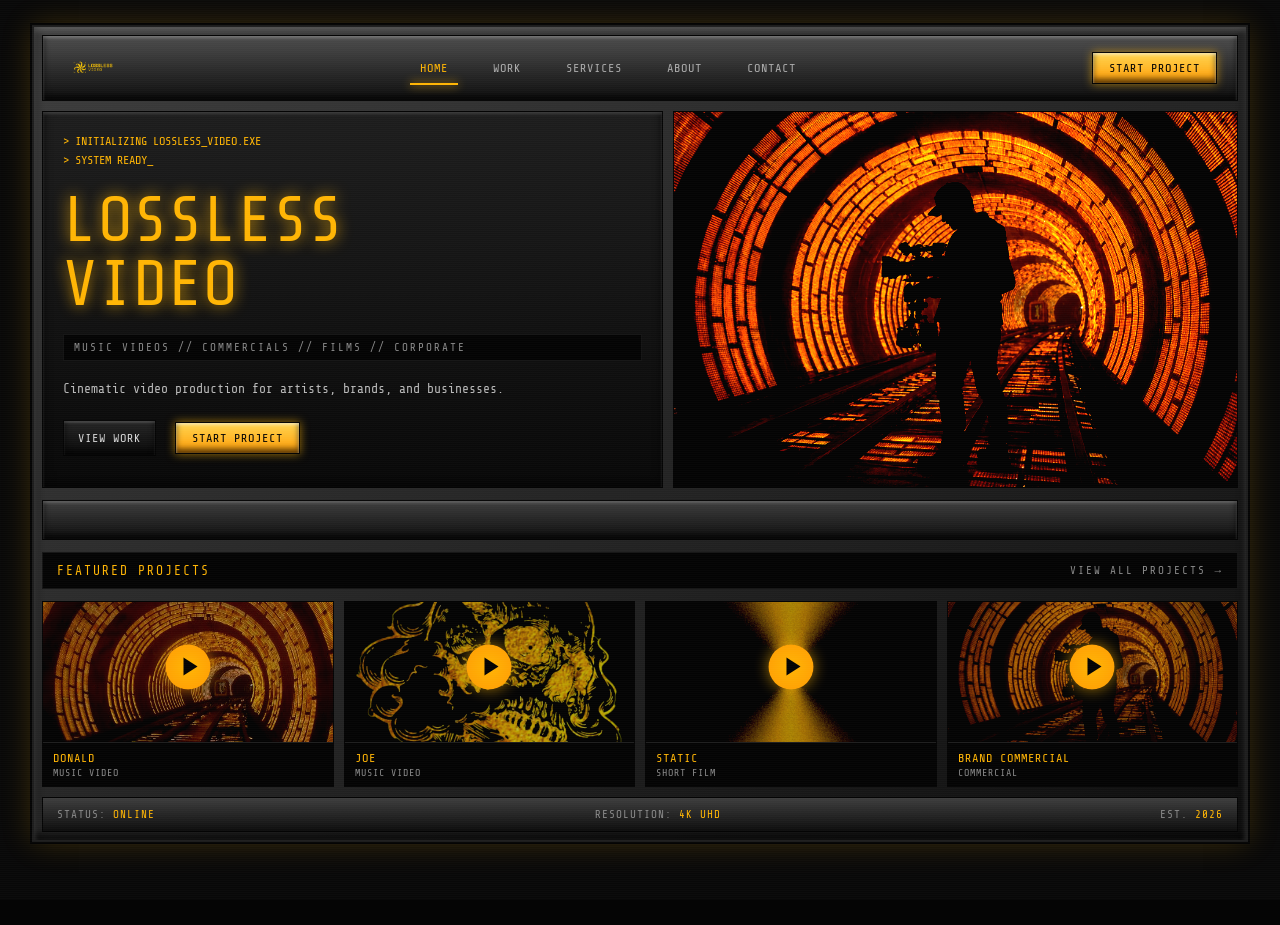
<file: index.html>
<!DOCTYPE html>
<html lang="en">
<head>
<meta charset="UTF-8">
<meta name="viewport" content="width=device-width, initial-scale=1.0">
<title>Lossless Video — Cinematic Video Production</title>
<link rel="stylesheet" href="assets/css/style.css">
</head>

<body>

<div class="wrapper">

    <!-- NAV -->
    <div class="navbar">
        <div class="logo">
            <a href="index.html"><img src="assets/images/L_logo.png" alt="Lossless Video"></a>
        </div>
        <div class="nav-links" id="navLinks">
            <a href="index.html">HOME</a>
            <a href="work.html">WORK</a>
            <a href="services.html">SERVICES</a>
            <a href="about.html">ABOUT</a>
            <a href="contact.html">CONTACT</a>
            <div class="nav-indicator" id="indicator"></div>
        </div>
        <a href="contact.html" class="nav-btn">START PROJECT</a>
    </div>

    <!-- HERO -->
    <div class="hero">
        <div class="panel">
            <div class="terminal">
                &gt; INITIALIZING LOSSLESS_VIDEO.EXE<br>
                &gt; SYSTEM READY<span class="cursor">_</span>
            </div>

            <div class="hero-title">LOSSLESS<br>VIDEO</div>

            <div class="tags">MUSIC VIDEOS // COMMERCIALS // FILMS // CORPORATE</div>

            <div class="desc">Cinematic video production for artists, brands, and businesses.</div>

            <div>
                <a href="work.html" class="btn">VIEW WORK</a>
                <a href="contact.html" class="btn primary">START PROJECT</a>
            </div>
        </div>

        <div class="hero-right panel">
            <img src="assets/images/L_hero.png" alt="Lossless Video hero">
            <div class="scan-line"></div>
        </div>
    </div>

    <div class="divider"></div>

    <!-- FEATURED PROJECTS -->
    <div class="projects">
        <div class="section-header">
            <span>FEATURED PROJECTS</span>
            <a href="work.html">VIEW ALL PROJECTS →</a>
        </div>
        <div class="cards" id="featuredCards"></div>
    </div>

    <!-- FOOTER -->
    <div class="footer">
        <div>STATUS: <span>ONLINE</span></div>
        <div>RESOLUTION: <span>4K UHD</span></div>
        <div>EST. <span data-year>2025</span></div>
    </div>

</div>

<script src="assets/js/projects.js"></script>
<script src="assets/js/main.js"></script>
<script>
    // Render featured projects from projects.js
    const grid = document.getElementById('featuredCards');
    PROJECTS.filter(p => p.featured).slice(0, 4).forEach(p => {
        const a = document.createElement('a');
        a.href = `project.html?id=${p.id}`;
        a.className = 'card';
        a.innerHTML = `
            <img src="${p.poster}" alt="${p.title}">
            <div class="play"></div>
            <div class="card-info">
                <div class="card-title">${p.title.toUpperCase()}</div>
                <div class="card-type">${p.type.toUpperCase()}</div>
            </div>
        `;
        grid.appendChild(a);
    });
</script>

</body>
</html>
</file>
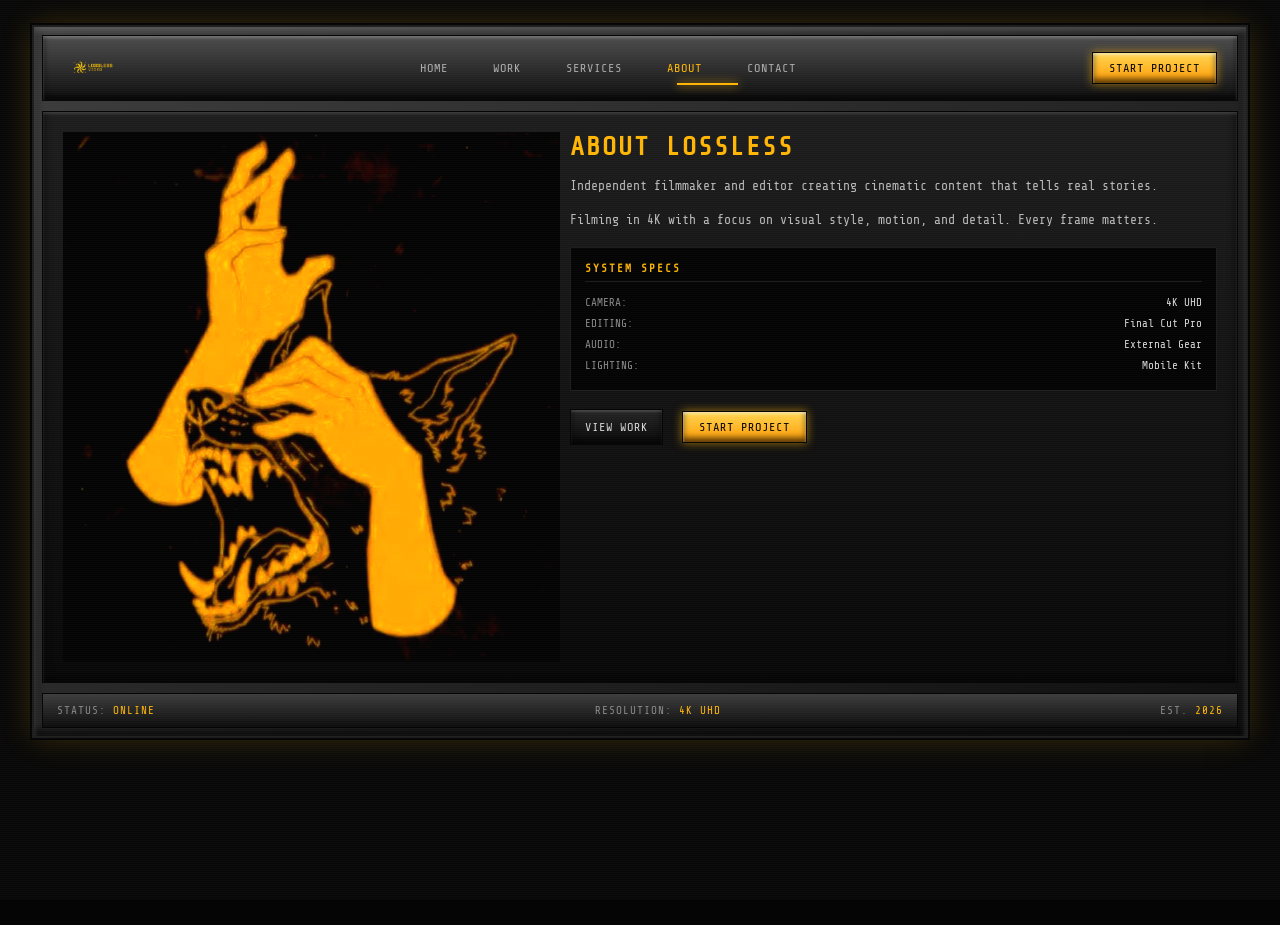
<file: about.html>
<!DOCTYPE html>
<html lang="en">
<head>
<meta charset="UTF-8">
<meta name="viewport" content="width=device-width, initial-scale=1.0">
<title>About — Lossless Video</title>
<link rel="stylesheet" href="assets/css/style.css">
</head>

<body>

<div class="wrapper">

    <!-- NAV -->
    <div class="navbar">
        <div class="logo">
            <a href="index.html"><img src="assets/images/L_logo.png" alt="Lossless Video"></a>
        </div>
        <div class="nav-links" id="navLinks">
            <a href="index.html">HOME</a>
            <a href="work.html">WORK</a>
            <a href="services.html">SERVICES</a>
            <a href="about.html">ABOUT</a>
            <a href="contact.html">CONTACT</a>
            <div class="nav-indicator" id="indicator"></div>
        </div>
        <a href="contact.html" class="nav-btn">START PROJECT</a>
    </div>

    <div class="panel" style="margin-top:10px;">
        <div class="about-grid">

            <div class="panel about-img">
                <img src="assets/images/L_wolf.jpg" alt="Lossless Video studio">
            </div>

            <div class="about-text">
                <h2>ABOUT LOSSLESS</h2>

                <p>
                    Independent filmmaker and editor creating cinematic content
                    that tells real stories.
                </p>

                <p>
                    Filming in 4K with a focus on visual style, motion, and detail.
                    Every frame matters.
                </p>

                <div class="specs-box">
                    <h4>SYSTEM SPECS</h4>
                    <div class="spec"><span>CAMERA:</span><span>4K UHD</span></div>
                    <div class="spec"><span>EDITING:</span><span>Final Cut Pro</span></div>
                    <div class="spec"><span>AUDIO:</span><span>External Gear</span></div>
                    <div class="spec"><span>LIGHTING:</span><span>Mobile Kit</span></div>
                </div>

                <div style="margin-top:18px;">
                    <a href="work.html" class="btn">VIEW WORK</a>
                    <a href="contact.html" class="btn primary">START PROJECT</a>
                </div>
            </div>

        </div>
    </div>

    <!-- FOOTER -->
    <div class="footer">
        <div>STATUS: <span>ONLINE</span></div>
        <div>RESOLUTION: <span>4K UHD</span></div>
        <div>EST. <span data-year>2025</span></div>
    </div>

</div>

<script src="assets/js/main.js"></script>

</body>
</html>
</file>
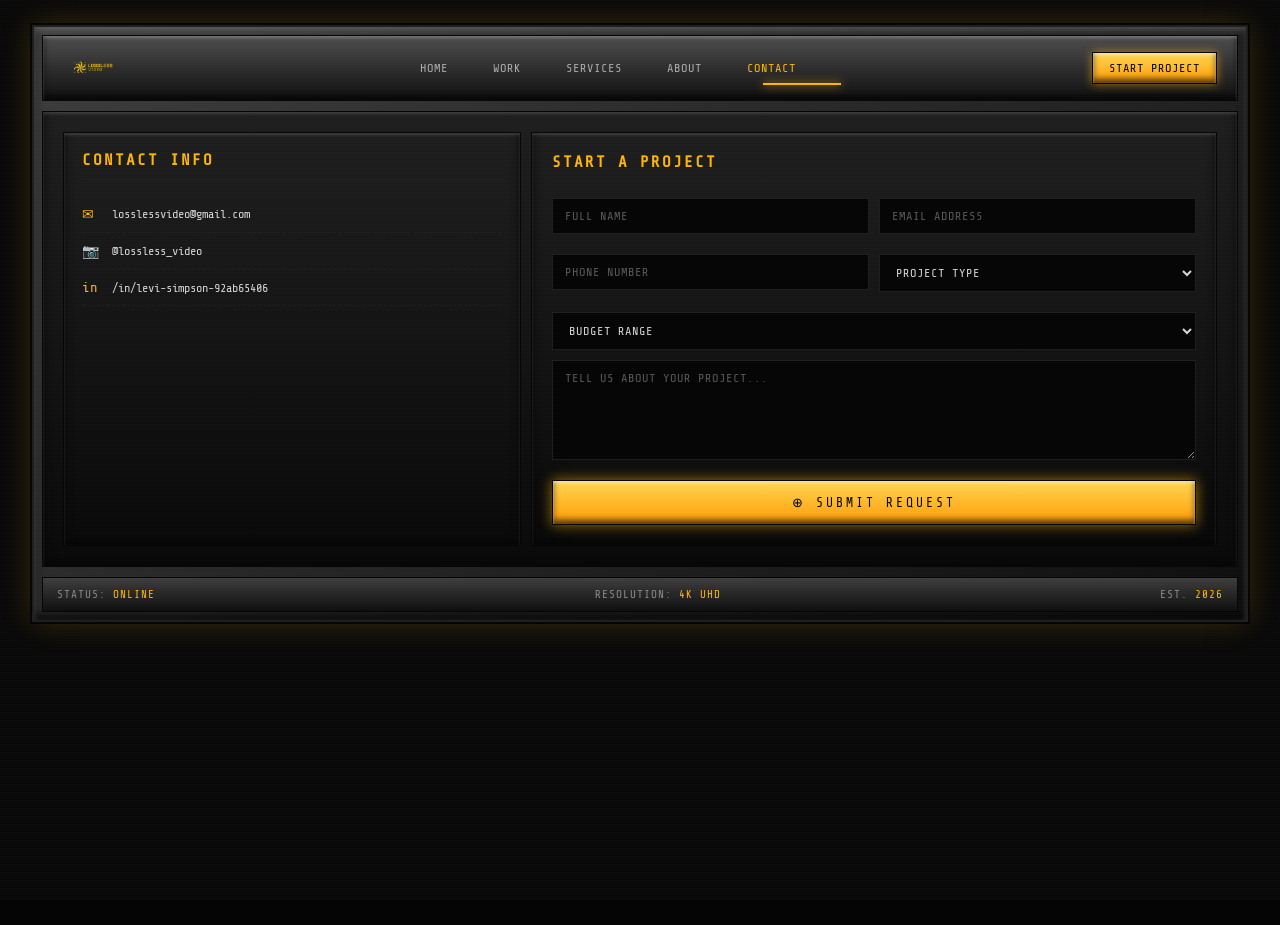
<file: contact.html>
<!DOCTYPE html>
<html lang="en">
<head>
<meta charset="UTF-8">
<meta name="viewport" content="width=device-width, initial-scale=1.0">
<title>Contact — Lossless Video</title>
<link rel="stylesheet" href="assets/css/style.css">
</head>

<body>

<div class="wrapper">

    <!-- NAV -->
    <div class="navbar">
        <div class="logo">
            <a href="index.html"><img src="assets/images/L_logo.png" alt="Lossless Video"></a>
        </div>
        <div class="nav-links" id="navLinks">
            <a href="index.html">HOME</a>
            <a href="work.html">WORK</a>
            <a href="services.html">SERVICES</a>
            <a href="about.html">ABOUT</a>
            <a href="contact.html">CONTACT</a>
            <div class="nav-indicator" id="indicator"></div>
        </div>
        <a href="contact.html" class="nav-btn">START PROJECT</a>
    </div>

    <div class="panel" style="margin-top:10px;">
        <div class="contact-grid">

            <!-- CONTACT INFO -->
            <div class="contact-info panel">
                <h2>CONTACT INFO</h2>

                <div class="item">
                    <span class="item-icon">✉</span>
                    <a href="mailto:losslessvideo@gmail.com">losslessvideo@gmail.com</a>
                </div>

                <div class="item">
                    <span class="item-icon">📷</span>
                    <a href="https://instagram.com/lossless_video" target="_blank" rel="noopener">@lossless_video</a>
                </div>

                <div class="item">
                    <span class="item-icon">in</span>
                    <a href="https://linkedin.com/in/levi-simpson-92ab65406" target="_blank" rel="noopener">/in/levi-simpson-92ab65406</a>
                </div>
            </div>

            <!-- FORM -->
            <div class="form-panel panel">
                <h2>START A PROJECT</h2>

                <!--
                    HOW THE FORM IS WIRED
                    ---------------------
                    This form posts to a hidden iframe which targets a Google Form.
                    Until you set up your Google Form, the form will collect data
                    but submissions go nowhere. To wire it up:

                      1. Create a Google Form at forms.google.com with these fields
                         (in this order, matching the names below):
                           - Full Name (short answer)
                           - Email Address (short answer)
                           - Phone Number (short answer)
                           - Project Type (multiple choice or short answer)
                           - Budget Range (multiple choice or short answer)
                           - Tell us about your project (paragraph)

                      2. Click "Send" → "Link" icon → copy the form URL.
                         It looks like: https://docs.google.com/forms/d/e/FORM_ID/viewform
                         Change "viewform" to "formResponse" — that's your form ACTION URL.

                      3. To find each field's "entry.XXXXXX" name:
                         Open the form preview, right-click each field → Inspect.
                         Look for name="entry.123456789".

                      4. Paste the action URL into the form's `action=` below,
                         and replace each `entry.0000000000` with the real entry ID.

                    Full step-by-step is in README.md.
                -->
                <form id="contactForm"
                      action="https://docs.google.com/forms/d/e/PASTE_YOUR_FORM_ID/formResponse"
                      method="POST"
                      target="hidden_iframe"
                      onsubmit="handleSubmit()">

                    <div class="form-row">
                        <div class="field">
                            <input type="text" name="entry.0000000001" placeholder="FULL NAME" required>
                        </div>
                        <div class="field">
                            <input type="email" name="entry.0000000002" placeholder="EMAIL ADDRESS" required>
                        </div>
                    </div>

                    <div class="form-row">
                        <div class="field">
                            <input type="tel" name="entry.0000000003" placeholder="PHONE NUMBER">
                        </div>
                        <div class="field">
                            <select name="entry.0000000004" required>
                                <option value="">PROJECT TYPE</option>
                                <option>Music Video</option>
                                <option>Commercial</option>
                                <option>Short Film</option>
                                <option>Corporate</option>
                                <option>Other</option>
                            </select>
                        </div>
                    </div>

                    <div class="field">
                        <select name="entry.0000000005" required>
                            <option value="">BUDGET RANGE</option>
                            <option>Under $300</option>
                            <option>$300 – $500</option>
                            <option>$500 – $1000</option>
                            <option>$1000 – $2500</option>
                            <option>$2500+</option>
                        </select>
                    </div>

                    <div class="field">
                        <textarea name="entry.0000000006" placeholder="TELL US ABOUT YOUR PROJECT..." required></textarea>
                    </div>

                    <button type="submit" class="submit-btn">⊕ SUBMIT REQUEST</button>
                </form>

                <div class="form-success" id="formSuccess">
                    ✓ REQUEST SUBMITTED — WE'LL BE IN TOUCH SOON.
                </div>

                <!-- Hidden iframe receives the Google Form response so we don't redirect away -->
                <iframe name="hidden_iframe" id="hidden_iframe" style="display:none;"></iframe>
            </div>

        </div>
    </div>

    <!-- FOOTER -->
    <div class="footer">
        <div>STATUS: <span>ONLINE</span></div>
        <div>RESOLUTION: <span>4K UHD</span></div>
        <div>EST. <span data-year>2025</span></div>
    </div>

</div>

<script src="assets/js/main.js"></script>
<script>
    function handleSubmit() {
        // Show success after a brief delay (form posts to hidden iframe in background)
        setTimeout(() => {
            document.getElementById('contactForm').style.display = 'none';
            document.getElementById('formSuccess').style.display = 'block';
        }, 600);
    }
</script>

</body>
</html>
</file>
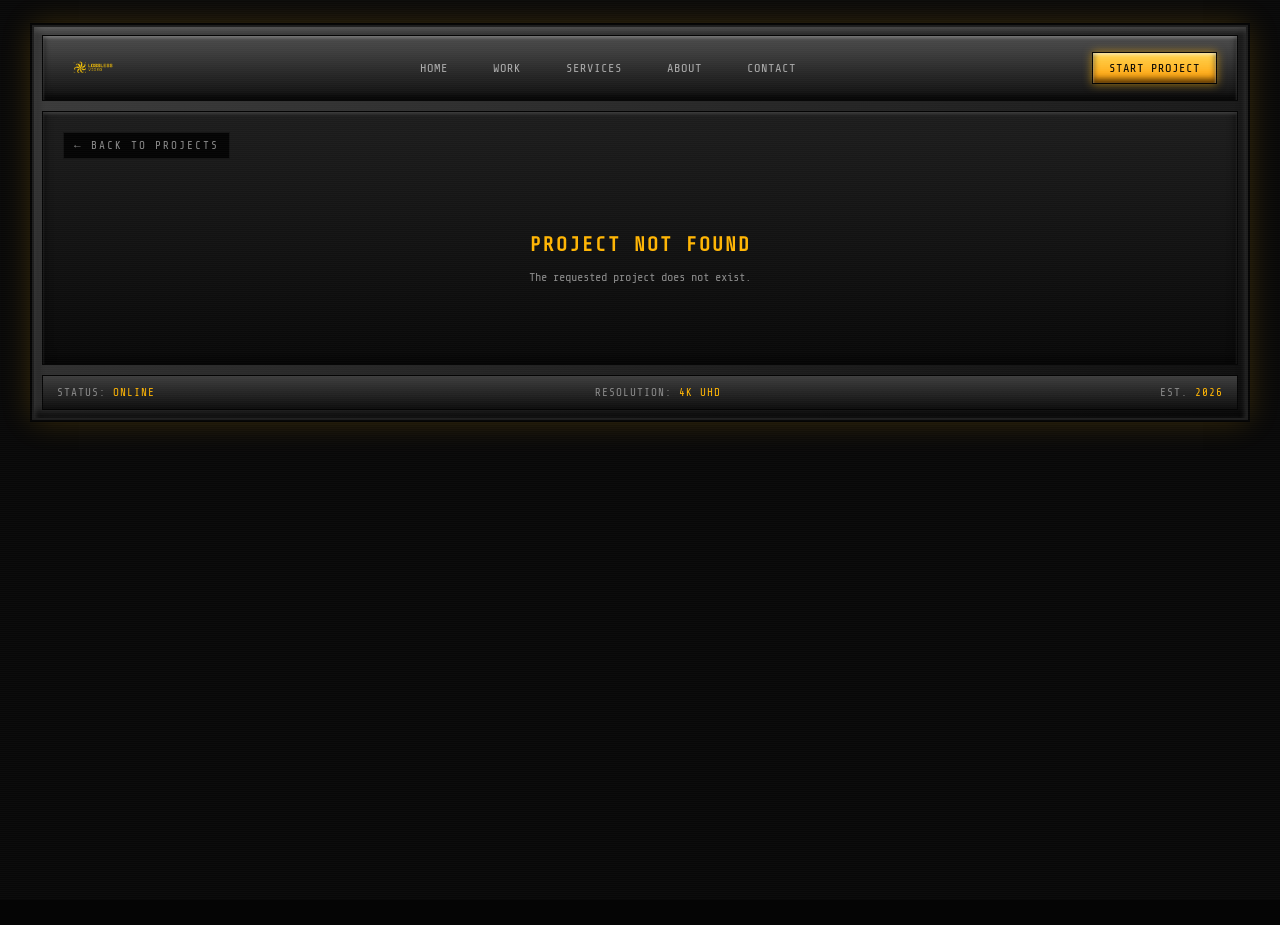
<file: project.html>
<!DOCTYPE html>
<html lang="en">
<head>
<meta charset="UTF-8">
<meta name="viewport" content="width=device-width, initial-scale=1.0">
<title>Project — Lossless Video</title>
<link rel="stylesheet" href="assets/css/style.css">
</head>

<body>

<div class="wrapper">

    <!-- NAV -->
    <div class="navbar">
        <div class="logo">
            <a href="index.html"><img src="assets/images/L_logo.png" alt="Lossless Video"></a>
        </div>
        <div class="nav-links" id="navLinks">
            <a href="index.html">HOME</a>
            <a href="work.html">WORK</a>
            <a href="services.html">SERVICES</a>
            <a href="about.html">ABOUT</a>
            <a href="contact.html">CONTACT</a>
            <div class="nav-indicator" id="indicator"></div>
        </div>
        <a href="contact.html" class="nav-btn">START PROJECT</a>
    </div>

    <div class="panel" style="margin-top:10px;">
        <a href="work.html" class="back-link">← BACK TO PROJECTS</a>

        <div id="projectContent"></div>
    </div>

    <!-- FOOTER -->
    <div class="footer">
        <div>STATUS: <span>ONLINE</span></div>
        <div>RESOLUTION: <span>4K UHD</span></div>
        <div>EST. <span data-year>2025</span></div>
    </div>

</div>

<script src="assets/js/projects.js"></script>
<script src="assets/js/main.js"></script>
<script>
    // Get project ID from URL (?id=donald)
    const params = new URLSearchParams(location.search);
    const id = params.get('id');
    const project = PROJECTS.find(p => p.id === id);
    const content = document.getElementById('projectContent');

    if (!project) {
        content.innerHTML = `
            <div style="padding:60px;text-align:center;">
                <h2 style="color:#ffb400;font-size:20px;letter-spacing:2px;">PROJECT NOT FOUND</h2>
                <p style="margin-top:14px;color:#888;font-size:12px;">
                    The requested project does not exist.
                </p>
            </div>
        `;
    } else {
        const galleryHtml = project.gallery && project.gallery.length
            ? `<div class="gallery">${project.gallery.map(g => `<img src="${g}" alt="${project.title}" onclick="document.querySelector('.video-frame img,.video-frame video')?.scrollIntoView({behavior:'smooth'})">`).join('')}</div>`
            : '';

        const toolsHtml = (project.tools || []).map(t => `<li>${t}</li>`).join('');

        // Decide whether to render <video> (local file) or <iframe> (external embed URL)
        const isExternal = /^https?:\/\//.test(project.video);
        const playerHtml = isExternal
            ? `<iframe src="${project.video}" frameborder="0" allow="autoplay; fullscreen; picture-in-picture" allowfullscreen></iframe>`
            : `<video src="${project.video}" poster="${project.poster}" controls preload="metadata"></video>`;

        content.innerHTML = `
            <div class="project-grid">
                <div>
                    <div class="video-frame">${playerHtml}</div>
                </div>
                <div class="project-meta panel">
                    <h2>${project.title.toUpperCase()} — ${project.type.toUpperCase()}</h2>
                    <div class="meta-row"><span>CLIENT:</span><span>${project.client}</span></div>
                    <div class="meta-row"><span>TYPE:</span><span>${project.type}</span></div>
                    <div class="meta-row"><span>YEAR:</span><span>${project.year}</span></div>
                    <div class="meta-row"><span>DURATION:</span><span>${project.duration}</span></div>
                    <h3>DESCRIPTION:</h3>
                    <p>${project.description}</p>
                    <h3>TOOLS USED:</h3>
                    <ul class="tools-list">${toolsHtml}</ul>
                </div>
            </div>

            ${galleryHtml ? `
                <div class="section-header" style="margin-top:14px;">
                    <span>PROJECT GALLERY</span>
                </div>
                ${galleryHtml}
            ` : ''}
        `;
        document.title = `${project.title} — Lossless Video`;
    }
</script>

</body>
</html>
</file>
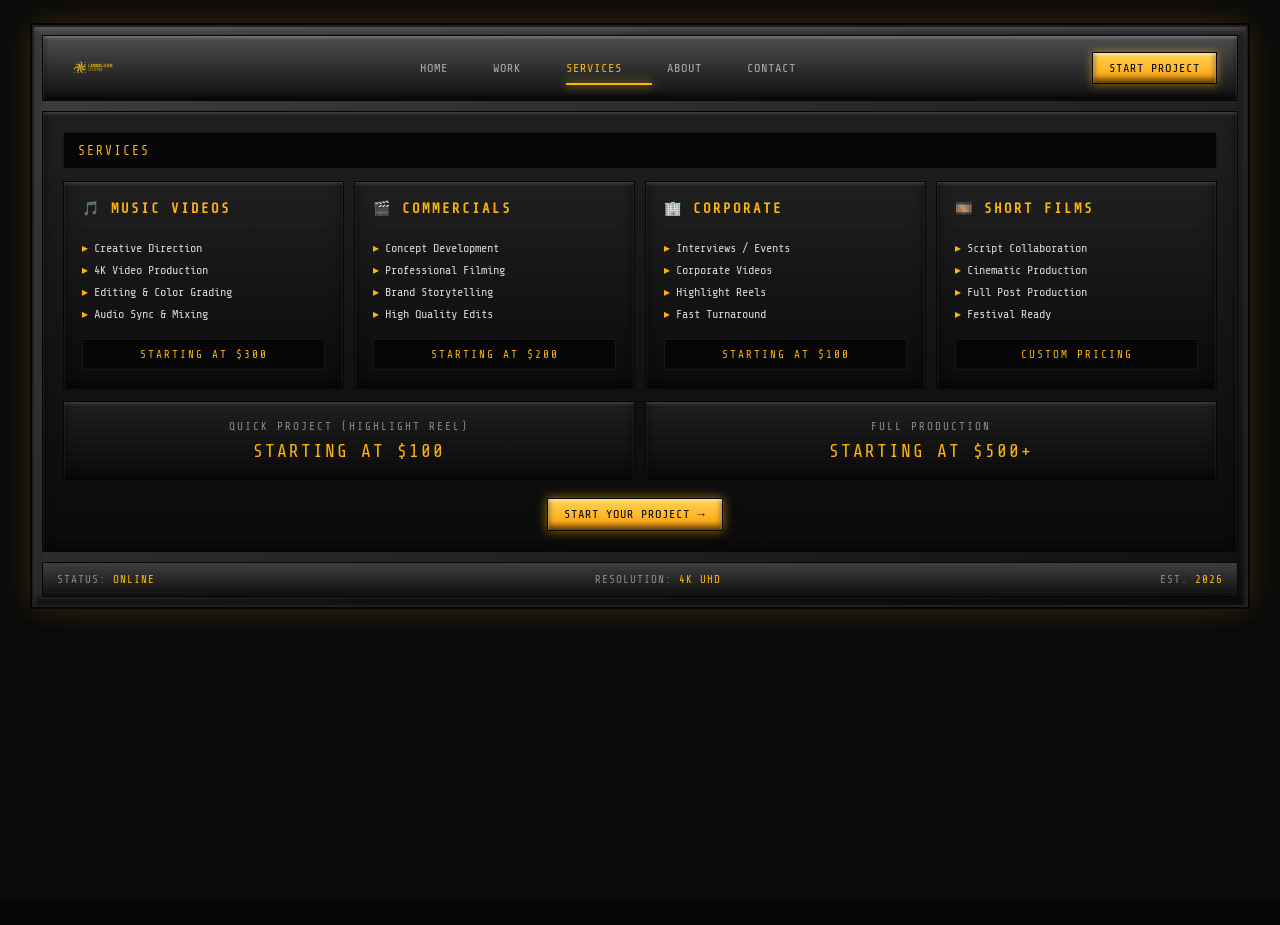
<file: services.html>
<!DOCTYPE html>
<html lang="en">
<head>
<meta charset="UTF-8">
<meta name="viewport" content="width=device-width, initial-scale=1.0">
<title>Services — Lossless Video</title>
<link rel="stylesheet" href="assets/css/style.css">
</head>

<body>

<div class="wrapper">

    <!-- NAV -->
    <div class="navbar">
        <div class="logo">
            <a href="index.html"><img src="assets/images/L_logo.png" alt="Lossless Video"></a>
        </div>
        <div class="nav-links" id="navLinks">
            <a href="index.html">HOME</a>
            <a href="work.html">WORK</a>
            <a href="services.html">SERVICES</a>
            <a href="about.html">ABOUT</a>
            <a href="contact.html">CONTACT</a>
            <div class="nav-indicator" id="indicator"></div>
        </div>
        <a href="contact.html" class="nav-btn">START PROJECT</a>
    </div>

    <div class="panel" style="margin-top:10px;">
        <div class="section-header">
            <span>SERVICES</span>
        </div>

        <div class="services-grid">

            <div class="service-card panel">
                <h3>🎵 MUSIC VIDEOS</h3>
                <ul>
                    <li>Creative Direction</li>
                    <li>4K Video Production</li>
                    <li>Editing &amp; Color Grading</li>
                    <li>Audio Sync &amp; Mixing</li>
                </ul>
                <div class="service-price">STARTING AT $300</div>
            </div>

            <div class="service-card panel">
                <h3>🎬 COMMERCIALS</h3>
                <ul>
                    <li>Concept Development</li>
                    <li>Professional Filming</li>
                    <li>Brand Storytelling</li>
                    <li>High Quality Edits</li>
                </ul>
                <div class="service-price">STARTING AT $200</div>
            </div>

            <div class="service-card panel">
                <h3>🏢 CORPORATE</h3>
                <ul>
                    <li>Interviews / Events</li>
                    <li>Corporate Videos</li>
                    <li>Highlight Reels</li>
                    <li>Fast Turnaround</li>
                </ul>
                <div class="service-price">STARTING AT $100</div>
            </div>

            <div class="service-card panel">
                <h3>🎞️ SHORT FILMS</h3>
                <ul>
                    <li>Script Collaboration</li>
                    <li>Cinematic Production</li>
                    <li>Full Post Production</li>
                    <li>Festival Ready</li>
                </ul>
                <div class="service-price">CUSTOM PRICING</div>
            </div>

        </div>

        <div class="pricing-row">
            <div class="pricing-card panel">
                <div class="label">QUICK PROJECT (HIGHLIGHT REEL)</div>
                <div class="price">STARTING AT $100</div>
            </div>
            <div class="pricing-card panel">
                <div class="label">FULL PRODUCTION</div>
                <div class="price">STARTING AT $500+</div>
            </div>
        </div>

        <div style="text-align:center;margin-top:18px;">
            <a href="contact.html" class="btn primary">START YOUR PROJECT →</a>
        </div>
    </div>

    <!-- FOOTER -->
    <div class="footer">
        <div>STATUS: <span>ONLINE</span></div>
        <div>RESOLUTION: <span>4K UHD</span></div>
        <div>EST. <span data-year>2025</span></div>
    </div>

</div>

<script src="assets/js/main.js"></script>

</body>
</html>
</file>
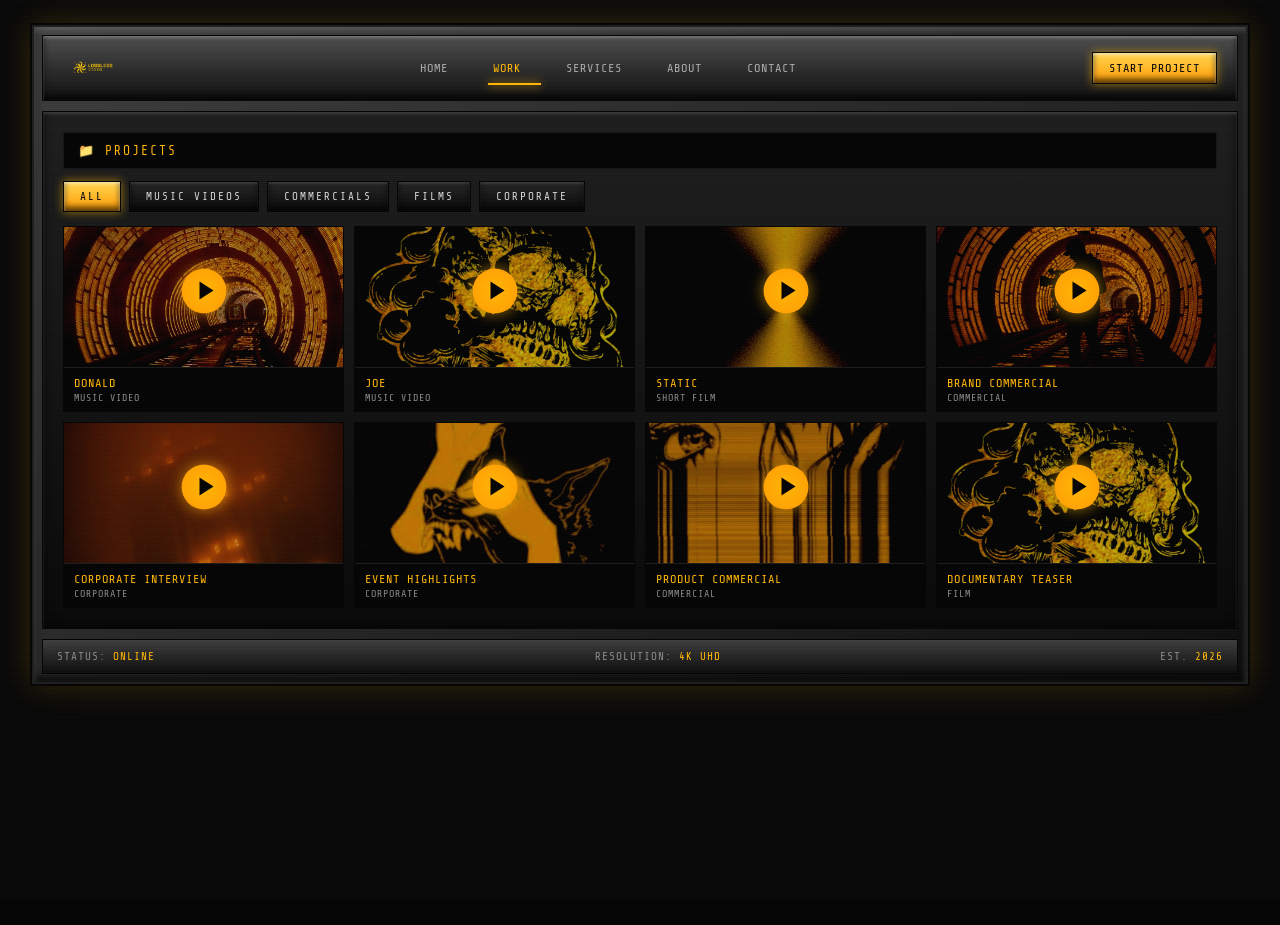
<file: work.html>
<!DOCTYPE html>
<html lang="en">
<head>
<meta charset="UTF-8">
<meta name="viewport" content="width=device-width, initial-scale=1.0">
<title>Work — Lossless Video</title>
<link rel="stylesheet" href="assets/css/style.css">
</head>

<body>

<div class="wrapper">

    <!-- NAV -->
    <div class="navbar">
        <div class="logo">
            <a href="index.html"><img src="assets/images/L_logo.png" alt="Lossless Video"></a>
        </div>
        <div class="nav-links" id="navLinks">
            <a href="index.html">HOME</a>
            <a href="work.html">WORK</a>
            <a href="services.html">SERVICES</a>
            <a href="about.html">ABOUT</a>
            <a href="contact.html">CONTACT</a>
            <div class="nav-indicator" id="indicator"></div>
        </div>
        <a href="contact.html" class="nav-btn">START PROJECT</a>
    </div>

    <!-- PROJECTS -->
    <div class="panel" style="margin-top:10px;">
        <div class="section-header">
            <span>📁 PROJECTS</span>
        </div>

        <div class="filters" id="filters">
            <button class="filter active" data-cat="all">ALL</button>
            <button class="filter" data-cat="music">MUSIC VIDEOS</button>
            <button class="filter" data-cat="commercial">COMMERCIALS</button>
            <button class="filter" data-cat="film">FILMS</button>
            <button class="filter" data-cat="corporate">CORPORATE</button>
        </div>

        <div class="cards" id="projectCards"></div>
    </div>

    <!-- FOOTER -->
    <div class="footer">
        <div>STATUS: <span>ONLINE</span></div>
        <div>RESOLUTION: <span>4K UHD</span></div>
        <div>EST. <span data-year>2025</span></div>
    </div>

</div>

<script src="assets/js/projects.js"></script>
<script src="assets/js/main.js"></script>
<script>
    const grid = document.getElementById('projectCards');
    const filters = document.querySelectorAll('#filters .filter');

    function render(cat) {
        grid.innerHTML = '';
        const list = cat === 'all' ? PROJECTS : PROJECTS.filter(p => p.category === cat);
        if (list.length === 0) {
            grid.innerHTML = '<div style="grid-column:1/-1;padding:40px;text-align:center;color:#888;">NO PROJECTS IN THIS CATEGORY YET</div>';
            return;
        }
        list.forEach(p => {
            const a = document.createElement('a');
            a.href = `project.html?id=${p.id}`;
            a.className = 'card';
            a.innerHTML = `
                <img src="${p.poster}" alt="${p.title}">
                <div class="play"></div>
                <div class="card-info">
                    <div class="card-title">${p.title.toUpperCase()}</div>
                    <div class="card-type">${p.type.toUpperCase()}</div>
                </div>
            `;
            grid.appendChild(a);
        });
    }

    filters.forEach(btn => {
        btn.addEventListener('click', () => {
            filters.forEach(b => b.classList.remove('active'));
            btn.classList.add('active');
            render(btn.dataset.cat);
        });
    });

    render('all');
</script>

</body>
</html>
</file>
<file: assets/css/style.css>
/* =================================================================
   LOSSLESS VIDEO LLC — Global stylesheet
   Edit colors / fonts here once and they update across every page.
   ================================================================= */

/* ---------------- FONT ---------------- */
@font-face {
    font-family: 'Y2K';
    src: url('../fonts/L_font.ttf') format('truetype');
}

/* ---------------- COLOR TOKENS ---------------- */
:root {
    --bg:           #050505;
    --panel-top:    #1a1a1a;
    --panel-bot:    #050505;
    --metal-top:    #3a3a3a;
    --metal-bot:    #0a0a0a;
    --nav-top:      #4a4a4a;
    --text:         #d6d6d6;
    --text-dim:     #888;
    --amber:        #ffb400;
    --amber-light:  #ffd54d;
    --amber-dark:   #ff9900;
    --line:         #1a1a1a;
}

/* ---------------- GLOBAL RESET ---------------- */
* { margin:0; padding:0; box-sizing:border-box; }

body {
    background: var(--bg);
    font-family: 'Y2K', monospace;
    color: var(--text);
    min-height: 100vh;
    overflow-x: hidden;
}

a { color: inherit; text-decoration: none; }
img { display: block; max-width: 100%; }

/* SCANLINES */
body::after {
    content:"";
    position: fixed;
    inset: 0;
    pointer-events: none;
    z-index: 9999;
    background: repeating-linear-gradient(
        to bottom,
        rgba(255,255,255,0.03) 0px,
        rgba(255,255,255,0.03) 1px,
        transparent 2px
    );
}

/* GRAIN */
body::before {
    content:"";
    position: fixed;
    inset: 0;
    pointer-events: none;
    z-index: 9998;
    background: url('https://grainy-gradients.vercel.app/noise.svg');
    opacity: .15;
}

/* ---------------- MAIN FRAME ---------------- */
.wrapper {
    width: 95%;
    max-width: 1400px;
    margin: 25px auto;
    padding: 8px;
    background: linear-gradient(145deg, var(--metal-top), var(--metal-bot));
    border: 2px solid var(--line);
    box-shadow:
        0 0 0 2px #000,
        inset 0 3px 6px rgba(255,255,255,0.2),
        inset 0 -6px 10px rgba(0,0,0,0.9),
        0 0 30px rgba(255,180,0,0.2);
}

/* ---------------- NAVBAR ---------------- */
.navbar {
    position: relative;
    display: flex;
    justify-content: space-between;
    align-items: center;
    padding: 12px 20px;
    background: linear-gradient(var(--nav-top), var(--metal-bot));
    border: 1px solid #000;
    box-shadow:
        inset 0 2px 3px rgba(255,255,255,0.25),
        inset 0 -4px 6px rgba(0,0,0,0.9);
}

.logo img { height: 40px; }

.nav-links {
    display: flex;
    gap: 25px;
    position: relative;
}

.nav-links a {
    color: #aaa;
    font-size: 12px;
    padding: 6px 10px;
    z-index: 2;
    letter-spacing: 1px;
    transition: color 0.2s;
}

.nav-links a:hover,
.nav-links a.active {
    color: var(--amber);
}

/* ACTIVE BAR */
.nav-indicator {
    position: absolute;
    bottom: -4px;
    left: 0;
    height: 2px;
    width: 0;
    background: var(--amber);
    box-shadow: 0 0 10px var(--amber);
    transition: 0.3s;
    pointer-events: none;
}

/* PRIMARY BUTTON (the amber one in the navbar / CTAs) */
.nav-btn,
.btn.primary {
    padding: 8px 16px;
    background: linear-gradient(var(--amber-light), var(--amber-dark));
    color: black;
    border: 1px solid #000;
    font-family: inherit;
    font-size: 12px;
    letter-spacing: 1px;
    cursor: pointer;
    box-shadow:
        inset 0 2px 3px rgba(255,255,255,0.5),
        inset 0 -4px 6px rgba(0,0,0,0.7),
        0 0 10px rgba(255,180,0,0.6);
    transition: transform 0.1s;
}

.nav-btn:hover,
.btn.primary:hover { transform: translateY(-1px); }
.nav-btn:active,
.btn.primary:active { transform: translateY(1px); }

/* ---------------- PANELS ---------------- */
.panel {
    padding: 20px;
    background: linear-gradient(var(--panel-top), var(--panel-bot));
    border: 1px solid #000;
    box-shadow:
        inset 0 2px 3px rgba(255,255,255,0.15),
        inset 0 -5px 10px rgba(0,0,0,0.9);
}

/* METAL DIVIDER */
.divider {
    margin: 12px 0;
    height: 40px;
    background: linear-gradient(var(--metal-top), var(--metal-bot));
    border: 1px solid #000;
    box-shadow:
        inset 0 2px 3px rgba(255,255,255,0.2),
        inset 0 -4px 6px rgba(0,0,0,0.9);
}

/* ---------------- BUTTONS (general) ---------------- */
.btn {
    display: inline-block;
    padding: 10px 14px;
    margin-right: 10px;
    background: linear-gradient(#222, var(--bg));
    color: var(--text);
    border: 1px solid #000;
    font-family: inherit;
    font-size: 12px;
    letter-spacing: 1px;
    cursor: pointer;
    box-shadow:
        inset 0 2px 2px rgba(255,255,255,0.15),
        inset 0 -4px 6px rgba(0,0,0,0.9);
    transition: transform 0.1s;
}

.btn:hover { transform: translateY(-1px); }

/* ---------------- HOME / HERO ---------------- */
.hero {
    display: grid;
    grid-template-columns: 1.1fr 1fr;
    gap: 10px;
    margin-top: 10px;
}

.terminal {
    color: var(--amber);
    font-size: 12px;
    line-height: 1.6;
}

.cursor { animation: blink 1s infinite; }
@keyframes blink { 50% { opacity: 0; } }

.hero-title {
    font-size: 64px;
    line-height: 1;
    color: var(--amber);
    text-shadow: 0 0 15px rgba(255,180,0,0.8);
    margin: 18px 0;
}

.tags {
    margin: 10px 0 18px;
    padding: 6px 10px;
    background: #000;
    border: 1px solid #111;
    font-size: 11px;
    letter-spacing: 2px;
    color: var(--text-dim);
}

.desc {
    font-size: 13px;
    color: #b8b8b8;
    line-height: 1.6;
    margin-bottom: 20px;
}

.hero-right { position: relative; overflow: hidden; padding: 0; }

.hero-right img {
    width: 100%;
    height: 100%;
    object-fit: cover;
    filter: contrast(1.3) saturate(1.5);
}

/* SCAN BEAM */
.scan-line {
    position: absolute;
    top: -100%;
    left: 0;
    width: 100%;
    height: 3px;
    background: var(--amber);
    box-shadow: 0 0 12px var(--amber);
    animation: scan 4s linear infinite;
}
@keyframes scan { to { top: 120%; } }

/* ---------------- SECTION HEADERS ---------------- */
.section-header {
    display: flex;
    justify-content: space-between;
    align-items: center;
    padding: 10px 14px;
    margin-bottom: 12px;
    background: #000;
    border: 1px solid #111;
    color: var(--amber);
    font-size: 13px;
    letter-spacing: 2px;
}

.section-header a { color: var(--text-dim); font-size: 11px; }
.section-header a:hover { color: var(--amber); }

/* ---------------- PROJECT CARD GRID ---------------- */
.cards {
    display: grid;
    grid-template-columns: repeat(4, 1fr);
    gap: 10px;
}

.card {
    position: relative;
    overflow: hidden;
    border: 1px solid #000;
    cursor: pointer;
    box-shadow:
        inset 0 2px 3px rgba(255,255,255,0.1),
        inset 0 -5px 10px rgba(0,0,0,0.9);
    transition: transform 0.2s;
}

.card:hover { transform: translateY(-3px); }

.card img {
    width: 100%;
    height: 140px;
    object-fit: cover;
    filter: brightness(0.7) contrast(1.2);
    transition: filter 0.3s;
}

.card:hover img { filter: brightness(1) contrast(1.3); }

.card-info {
    padding: 8px 10px;
    background: #000;
    border-top: 1px solid #1a1a1a;
}

.card-title {
    color: var(--amber);
    font-size: 12px;
    letter-spacing: 1px;
}

.card-type {
    color: var(--text-dim);
    font-size: 10px;
    margin-top: 2px;
    letter-spacing: 1px;
}

/* PLAY OVERLAY */
.play {
    position: absolute;
    top: 35%;
    left: 50%;
    transform: translate(-50%, -50%);
    width: 45px;
    height: 45px;
    background: radial-gradient(circle, var(--amber), var(--amber-dark));
    border-radius: 50%;
    box-shadow: 0 0 15px rgba(255,180,0,0.6);
    pointer-events: none;
}

.play::after {
    content: "";
    position: absolute;
    left: 18px;
    top: 13px;
    border-left: 14px solid black;
    border-top: 9px solid transparent;
    border-bottom: 9px solid transparent;
}

/* ---------------- FILTER PILLS (work page) ---------------- */
.filters {
    display: flex;
    gap: 8px;
    margin-bottom: 14px;
    flex-wrap: wrap;
}

.filter {
    padding: 8px 16px;
    background: linear-gradient(#222, var(--bg));
    color: var(--text);
    border: 1px solid #000;
    font-family: inherit;
    font-size: 11px;
    letter-spacing: 2px;
    cursor: pointer;
    box-shadow:
        inset 0 2px 2px rgba(255,255,255,0.1),
        inset 0 -4px 6px rgba(0,0,0,0.8);
}

.filter.active {
    background: linear-gradient(var(--amber-light), var(--amber-dark));
    color: black;
    box-shadow:
        inset 0 2px 3px rgba(255,255,255,0.5),
        inset 0 -4px 6px rgba(0,0,0,0.7),
        0 0 10px rgba(255,180,0,0.6);
}

/* ---------------- SINGLE PROJECT PAGE ---------------- */
.project-grid {
    display: grid;
    grid-template-columns: 2fr 1fr;
    gap: 10px;
}

.video-frame {
    background: #000;
    border: 1px solid #000;
    box-shadow: inset 0 0 30px rgba(0,0,0,0.9);
    aspect-ratio: 16 / 9;
    width: 100%;
}

.video-frame video,
.video-frame iframe {
    width: 100%;
    height: 100%;
    display: block;
}

.project-meta h2 {
    color: var(--amber);
    font-size: 20px;
    letter-spacing: 2px;
    margin-bottom: 14px;
    border-bottom: 1px solid #1a1a1a;
    padding-bottom: 10px;
}

.meta-row {
    display: flex;
    justify-content: space-between;
    font-size: 11px;
    padding: 6px 0;
    border-bottom: 1px dashed #1a1a1a;
}

.meta-row span:first-child { color: var(--text-dim); letter-spacing: 1px; }
.meta-row span:last-child { color: var(--text); }

.project-meta h3 {
    color: var(--amber);
    font-size: 12px;
    letter-spacing: 2px;
    margin: 16px 0 8px;
}

.project-meta p {
    font-size: 12px;
    line-height: 1.6;
    color: #b8b8b8;
}

.tools-list {
    list-style: none;
    margin-top: 6px;
}

.tools-list li {
    font-size: 11px;
    padding: 3px 0;
    color: var(--text);
}

.tools-list li::before {
    content: "▸ ";
    color: var(--amber);
}

.gallery {
    display: grid;
    grid-template-columns: repeat(5, 1fr);
    gap: 8px;
    margin-top: 14px;
}

.gallery img {
    width: 100%;
    height: 80px;
    object-fit: cover;
    border: 1px solid #000;
    filter: brightness(0.7) contrast(1.2);
    cursor: pointer;
    transition: filter 0.2s;
}

.gallery img:hover { filter: brightness(1) contrast(1.3); }

.back-link {
    display: inline-block;
    color: var(--text-dim);
    font-size: 11px;
    letter-spacing: 2px;
    margin-bottom: 14px;
    padding: 6px 10px;
    background: #000;
    border: 1px solid #111;
}

.back-link:hover { color: var(--amber); }

/* ---------------- SERVICES PAGE ---------------- */
.services-grid {
    display: grid;
    grid-template-columns: repeat(4, 1fr);
    gap: 10px;
}

.service-card { padding: 18px; }

.service-card h3 {
    color: var(--amber);
    font-size: 14px;
    letter-spacing: 2px;
    margin-bottom: 12px;
    padding-bottom: 8px;
    border-bottom: 1px solid #1a1a1a;
}

.service-card ul {
    list-style: none;
    margin-bottom: 14px;
}

.service-card li {
    font-size: 12px;
    padding: 4px 0;
    color: var(--text);
}

.service-card li::before {
    content: "▸ ";
    color: var(--amber);
}

.service-price {
    margin-top: auto;
    padding: 8px;
    background: #000;
    border: 1px solid #111;
    color: var(--amber);
    font-size: 11px;
    letter-spacing: 2px;
    text-align: center;
}

.pricing-row {
    display: grid;
    grid-template-columns: 1fr 1fr;
    gap: 10px;
    margin-top: 12px;
}

.pricing-card {
    padding: 18px;
    text-align: center;
}

.pricing-card .label {
    color: var(--text-dim);
    font-size: 11px;
    letter-spacing: 2px;
}

.pricing-card .price {
    color: var(--amber);
    font-size: 18px;
    letter-spacing: 2px;
    margin-top: 8px;
}

/* ---------------- ABOUT PAGE ---------------- */
.about-grid {
    display: grid;
    grid-template-columns: 1fr 1.3fr;
    gap: 10px;
}

.about-img {
    padding: 0;
    overflow: hidden;
}

.about-img img {
    width: 100%;
    height: 100%;
    object-fit: cover;
    filter: contrast(1.2) saturate(1.3);
}

.about-text h2 {
    color: var(--amber);
    font-size: 26px;
    letter-spacing: 2px;
    margin-bottom: 14px;
}

.about-text p {
    font-size: 13px;
    line-height: 1.7;
    color: #b8b8b8;
    margin-bottom: 12px;
}

.specs-box {
    margin-top: 16px;
    padding: 14px;
    background: #000;
    border: 1px solid #1a1a1a;
}

.specs-box h4 {
    color: var(--amber);
    font-size: 11px;
    letter-spacing: 2px;
    margin-bottom: 10px;
    border-bottom: 1px solid #1a1a1a;
    padding-bottom: 6px;
}

.specs-box .spec {
    display: flex;
    justify-content: space-between;
    padding: 4px 0;
    font-size: 11px;
}

.specs-box .spec span:first-child { color: var(--text-dim); }

/* ---------------- CONTACT PAGE ---------------- */
.contact-grid {
    display: grid;
    grid-template-columns: 1fr 1.5fr;
    gap: 10px;
}

.contact-info { padding: 18px; }

.contact-info h2 {
    color: var(--amber);
    font-size: 16px;
    letter-spacing: 2px;
    margin-bottom: 16px;
    border-bottom: 1px solid #1a1a1a;
    padding-bottom: 10px;
}

.contact-info .item {
    display: flex;
    align-items: center;
    gap: 10px;
    padding: 10px 0;
    font-size: 12px;
    border-bottom: 1px dashed #1a1a1a;
}

.contact-info .item-icon {
    color: var(--amber);
    font-size: 14px;
    width: 20px;
}

.contact-info .item a:hover { color: var(--amber); }

/* FORM */
.form-panel { padding: 20px; }

.form-panel h2 {
    color: var(--amber);
    font-size: 16px;
    letter-spacing: 2px;
    margin-bottom: 16px;
    border-bottom: 1px solid #1a1a1a;
    padding-bottom: 10px;
}

.form-row {
    display: grid;
    grid-template-columns: 1fr 1fr;
    gap: 10px;
    margin-bottom: 10px;
}

.field { margin-bottom: 10px; }

.field input,
.field select,
.field textarea {
    width: 100%;
    padding: 10px 12px;
    background: #000;
    border: 1px solid #1a1a1a;
    color: var(--text);
    font-family: inherit;
    font-size: 12px;
    letter-spacing: 1px;
    box-shadow: inset 0 2px 4px rgba(0,0,0,0.8);
    transition: border-color 0.2s, box-shadow 0.2s;
}

.field input:focus,
.field select:focus,
.field textarea:focus {
    outline: none;
    border-color: var(--amber);
    box-shadow: inset 0 2px 4px rgba(0,0,0,0.8), 0 0 8px rgba(255,180,0,0.4);
}

.field textarea {
    resize: vertical;
    min-height: 100px;
}

.field input::placeholder,
.field textarea::placeholder {
    color: #555;
    letter-spacing: 1px;
}

.submit-btn {
    width: 100%;
    padding: 14px;
    background: linear-gradient(var(--amber-light), var(--amber-dark));
    color: black;
    border: 1px solid #000;
    font-family: inherit;
    font-size: 13px;
    letter-spacing: 3px;
    cursor: pointer;
    box-shadow:
        inset 0 2px 3px rgba(255,255,255,0.5),
        inset 0 -4px 6px rgba(0,0,0,0.7),
        0 0 12px rgba(255,180,0,0.6);
    margin-top: 6px;
}

.submit-btn:hover { transform: translateY(-1px); }
.submit-btn:active { transform: translateY(1px); }

.form-success {
    display: none;
    padding: 16px;
    margin-top: 12px;
    background: #000;
    border: 1px solid var(--amber);
    color: var(--amber);
    font-size: 12px;
    letter-spacing: 2px;
    text-align: center;
}

/* ---------------- FOOTER ---------------- */
.footer {
    margin-top: 10px;
    padding: 10px 14px;
    background: linear-gradient(var(--metal-top), var(--metal-bot));
    border: 1px solid #000;
    display: flex;
    justify-content: space-between;
    font-size: 11px;
    letter-spacing: 1px;
    color: var(--text-dim);
}

.footer span { color: var(--amber); }

/* ---------------- RESPONSIVE ---------------- */
@media (max-width: 900px) {
    .hero,
    .project-grid,
    .about-grid,
    .contact-grid,
    .pricing-row,
    .form-row {
        grid-template-columns: 1fr;
    }

    .cards,
    .services-grid {
        grid-template-columns: repeat(2, 1fr);
    }

    .gallery {
        grid-template-columns: repeat(3, 1fr);
    }

    .hero-title { font-size: 44px; }

    .nav-links { gap: 12px; }
    .nav-links a { font-size: 10px; padding: 4px 6px; }
    .navbar { padding: 10px 12px; flex-wrap: wrap; gap: 10px; }
}

@media (max-width: 560px) {
    .cards,
    .services-grid { grid-template-columns: 1fr; }
    .gallery { grid-template-columns: repeat(2, 1fr); }
    .hero-title { font-size: 36px; }
    .footer { flex-direction: column; gap: 4px; }
}
</file>
